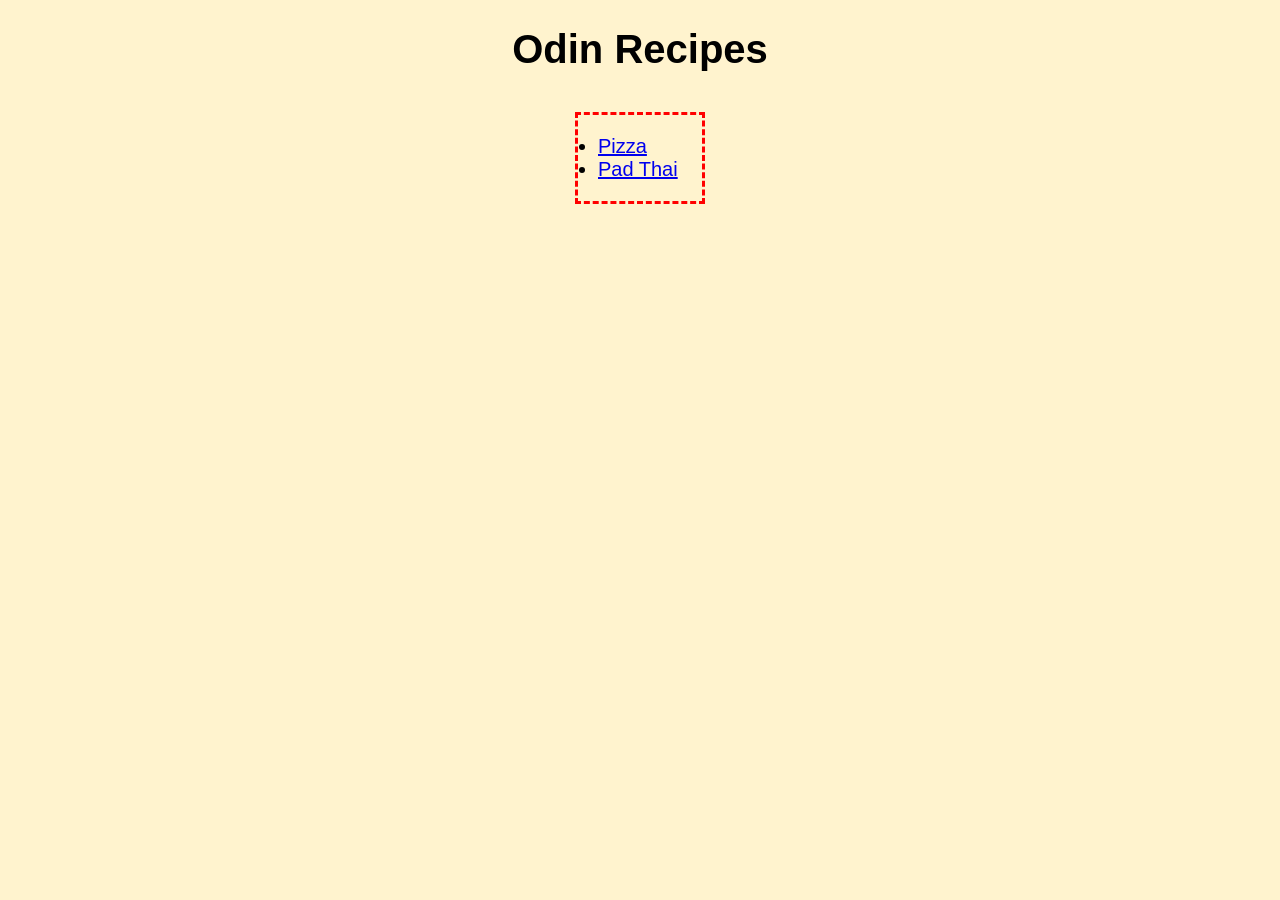
<file: index.html>
<!DOCTYPE html>
<html lang="en">
    <head>
        <meta charset="UTF-8">
        <link rel="stylesheet" href="./style.css">
        <title>Odin Recipes Project</title>
    </head>
    <body>
        <h1>Odin Recipes</h1>
        <ul id="recipes">
            <li><a href="./recipes/pizza.html">Pizza</a></li>
            <li><a href="./recipes/pad-thai.html">Pad Thai</a></li>
        </ul>
    </body>
</html>
</file>
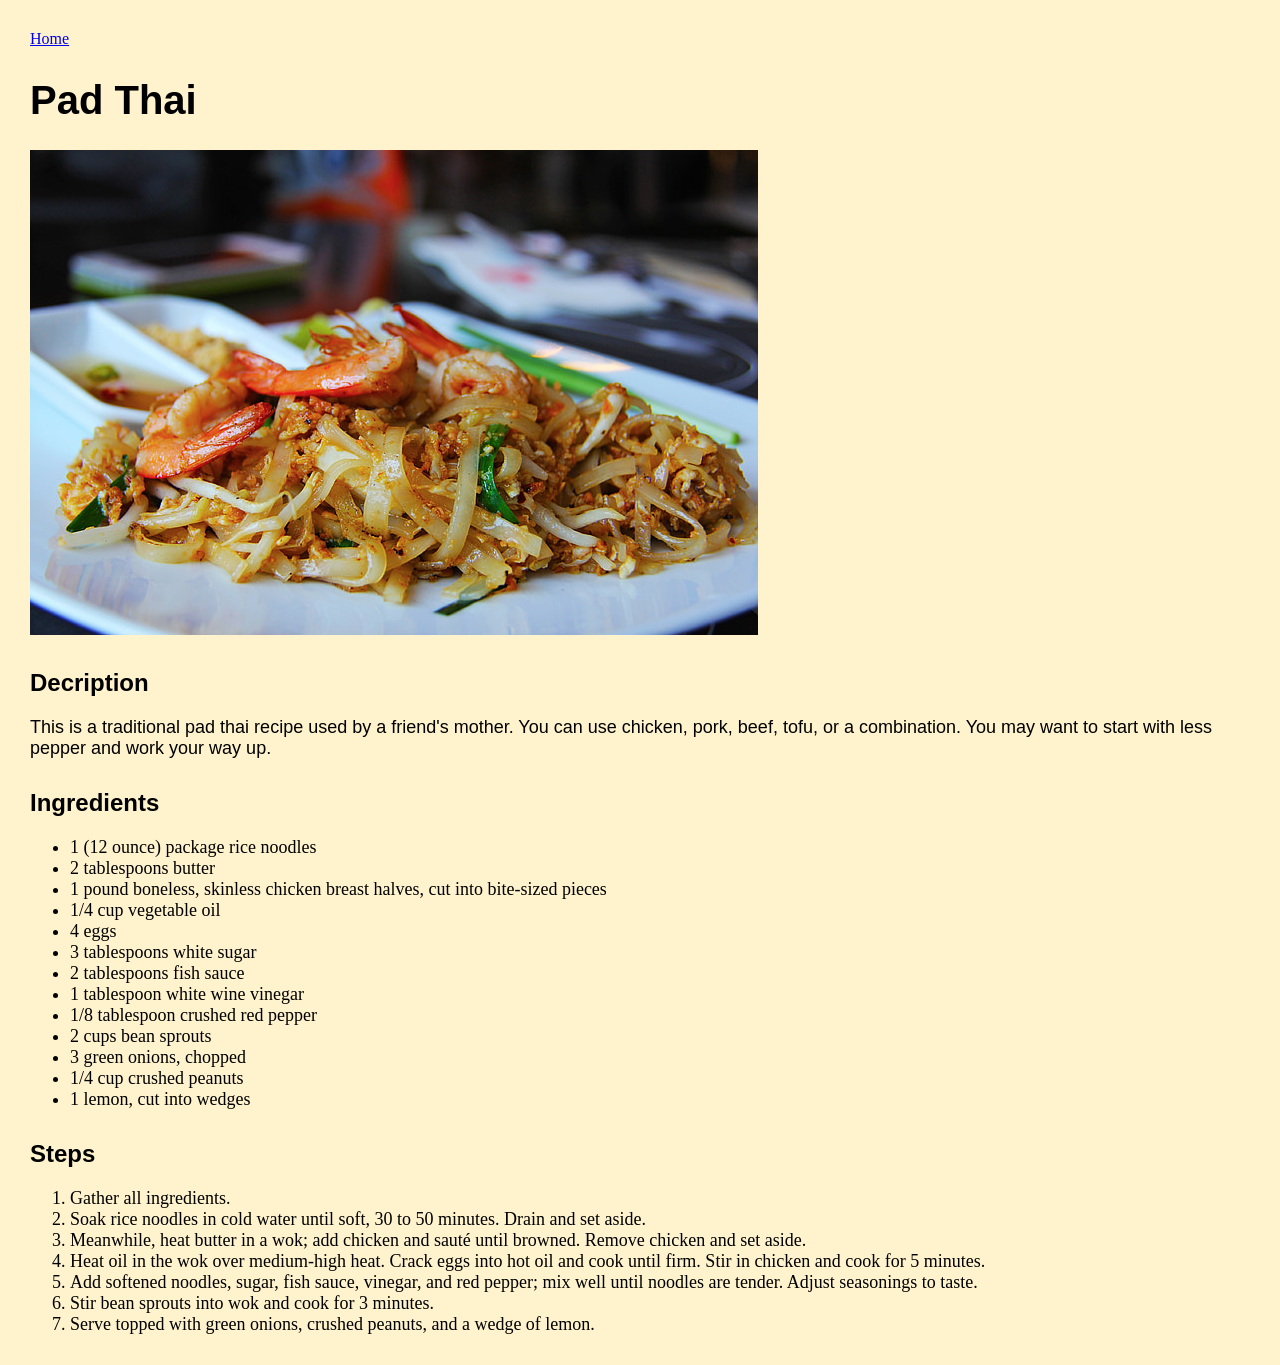
<file: recipes/pad-thai.html>
<!DOCTYPE html>
<html lang="en">
    <head>
        <meta charset="UTF-8">
        <link rel="stylesheet" href="./recipe.css">
        <title>Pad Thai recipe</title>
    </head>
    <body>
        <a href="../index.html">Home</a>
        <h1>Pad Thai</h1>
        <img src="./pad-thai.jpg" alt="pad thai" height="485">
        <h2>Decription</h2>
        <p>This is a traditional pad thai recipe used by a friend's mother. You can use chicken,
             pork, beef, tofu, or a combination. You may want to start with less pepper and
              work your way up.</p>
        <h2>Ingredients</h2>
        <ul>
            <li>1 (12 ounce) package rice noodles</li>
            <li>2 tablespoons butter</li>
            <li>1 pound boneless, skinless chicken breast halves, cut into bite-sized pieces</li>
            <li>1/4 cup vegetable oil</li>
            <li>4 eggs</li>
            <li>3 tablespoons white sugar</li>
            <li>2 tablespoons fish sauce</li>
            <li>1 tablespoon white wine vinegar</li>
            <li>1/8 tablespoon crushed red pepper</li>
            <li>2 cups bean sprouts</li>
            <li>3 green onions, chopped</li>
            <li>1/4 cup crushed peanuts</li>
            <li>1 lemon, cut into wedges</li>
        </ul>
        <h2>Steps</h2>
        <ol>
            <li>Gather all ingredients.</li>
            <li>Soak rice noodles in cold water until soft, 30 to 50 minutes. Drain and set aside.</li>
            <li>Meanwhile, heat butter in a wok; add chicken and sauté until browned. Remove chicken and set aside.</li>
            <li>Heat oil in the wok over medium-high heat. Crack eggs into hot oil and cook until firm. Stir in chicken and cook for 5 minutes.</li>
            <li>Add softened noodles, sugar, fish sauce, vinegar, and red pepper; mix well until noodles are tender. Adjust seasonings to taste.</li>
            <li>Stir bean sprouts into wok and cook for 3 minutes.</li>
            <li>Serve topped with green onions, crushed peanuts, and a wedge of lemon.</li>
        </ol>
    </body>
</html>
</file>
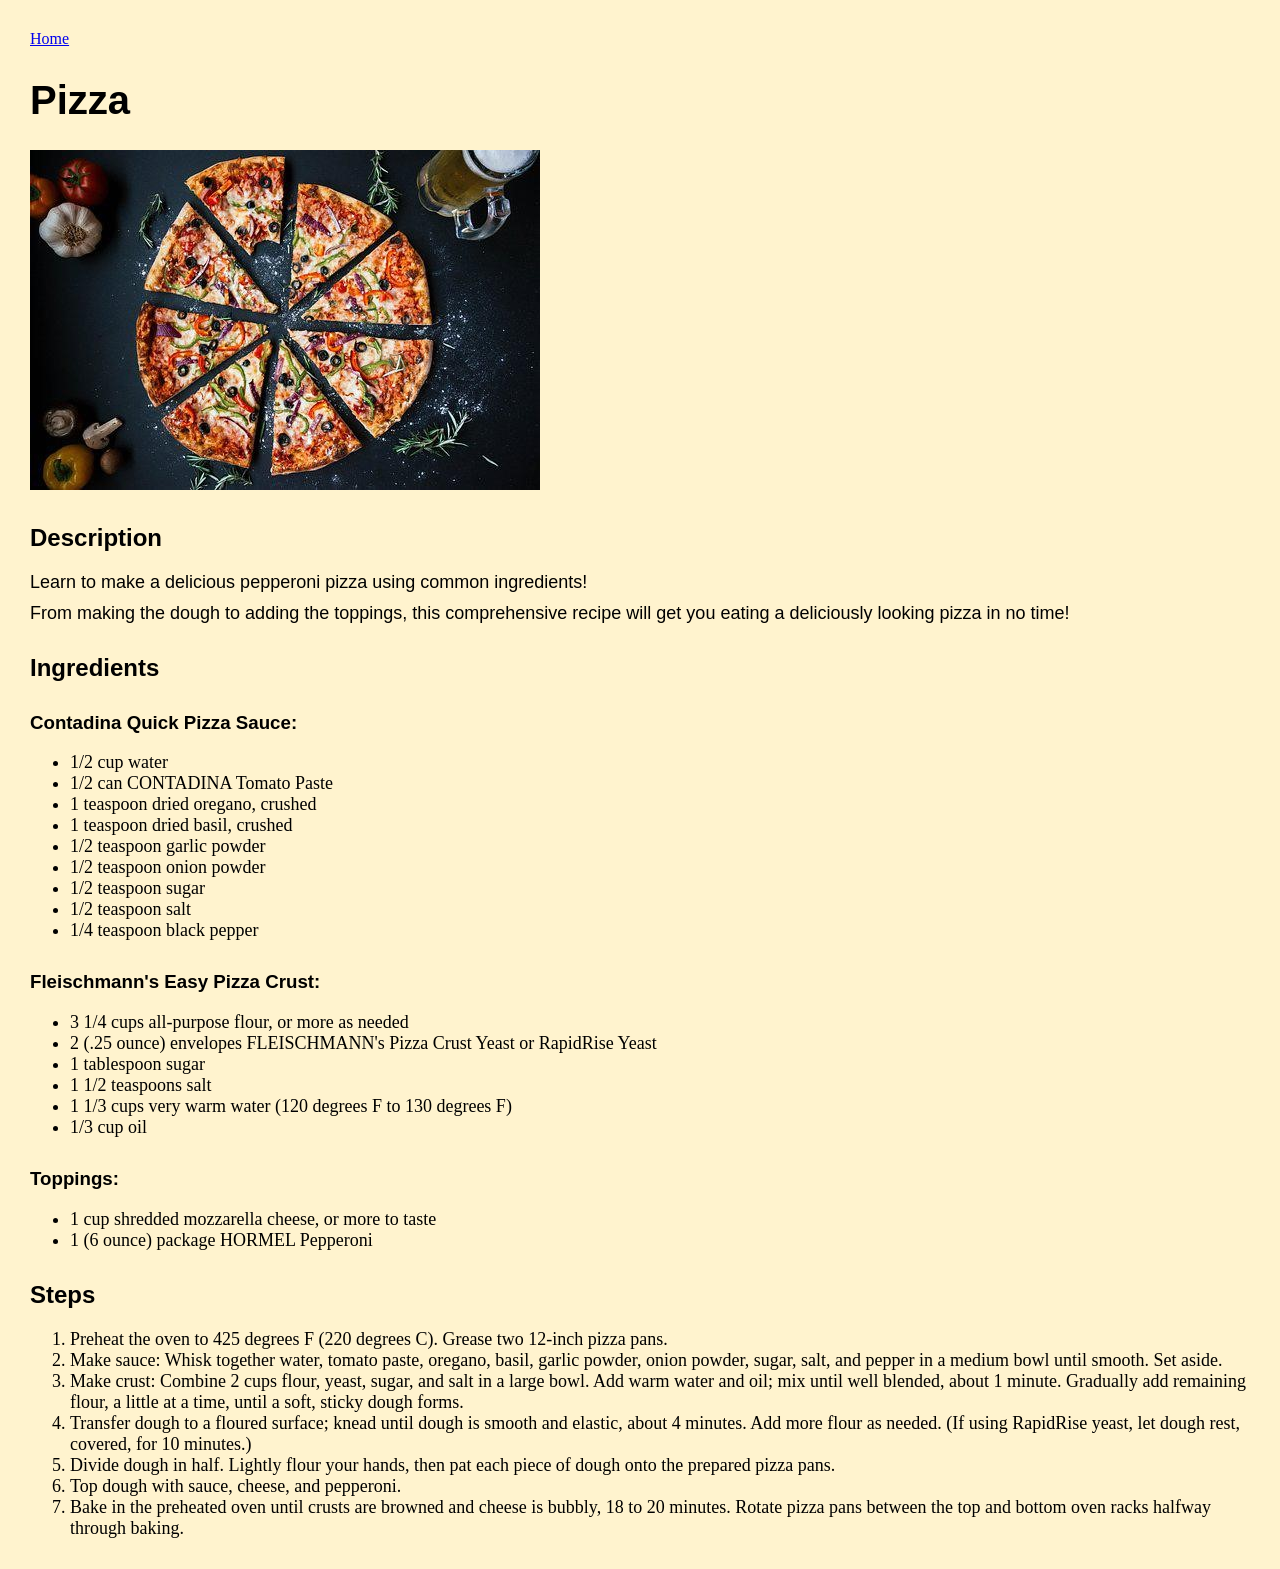
<file: recipes/pizza.html>
<!DOCTYPE html>
<html lang="en">
    <head>
        <meta charset="UTF-8">
        <link rel="stylesheet" href="./recipe.css">
        <title>Pizza recipe</title>
    </head>
    <body>
        <a href="../index.html">Home</a>
        <h1>Pizza</h1>
        <img src="./pizza.jpg">
        <h2>Description</h2>
        <p>Learn to make a delicious pepperoni pizza using common ingredients!</p>
        <p>From making the dough to adding the toppings, this comprehensive recipe will
             get you eating a deliciously looking pizza in no time!</p>
        <h2>Ingredients</h2>
        <h3>Contadina Quick Pizza Sauce:</h3>
        <ul>
            <li>1/2 cup water</li>
            <li>1/2 can CONTADINA Tomato Paste</li>
            <li>1 teaspoon dried oregano, crushed</li>
            <li>1 teaspoon dried basil, crushed</li>
            <li>1/2 teaspoon garlic powder</li>
            <li>1/2 teaspoon onion powder</li>
            <li>1/2 teaspoon sugar</li>
            <li>1/2 teaspoon salt</li>
            <li>1/4 teaspoon black pepper</li>
        </ul>
        <h3>Fleischmann's Easy Pizza Crust:</h3>
        <ul>
            <li>3 1/4 cups all-purpose flour, or more as needed</li>
            <li>2 (.25 ounce) envelopes FLEISCHMANN's Pizza Crust Yeast or RapidRise Yeast</li>
            <li>1 tablespoon sugar</li>
            <li>1 1/2 teaspoons salt</li>
            <li>1 1/3 cups very warm water (120 degrees F to 130 degrees F)</li>
            <li>1/3 cup oil</li>
        </ul>
        <h3>Toppings:</h3>
        <ul>
            <li>1 cup shredded mozzarella cheese, or more to taste</li>
            <li>1 (6 ounce) package HORMEL Pepperoni</li>
        </ul>
        <h2>Steps</h2>
        <ol>
            <li>Preheat the oven to 425 degrees F (220 degrees C). Grease two 12-inch pizza pans.</li>
            <li>Make sauce: Whisk together water, tomato paste, oregano, basil, garlic powder, onion powder,
                 sugar, salt, and pepper in a medium bowl until smooth. Set aside.</li>
            <li>Make crust: Combine 2 cups flour, yeast, sugar, and salt in a large bowl. Add warm water and
                 oil; mix until well blended, about 1 minute. Gradually add remaining flour, a little at a
                  time, until a soft, sticky dough forms.</li>
            <li>Transfer dough to a floured surface; knead until dough is smooth and elastic, about 4 minutes.
                 Add more flour as needed. (If using RapidRise yeast, let dough rest, covered, for 10 minutes.)</li>
            <li>Divide dough in half. Lightly flour your hands, then pat each piece of dough onto the prepared
                 pizza pans.</li>
            <li>Top dough with sauce, cheese, and pepperoni.</li>
            <li>Bake in the preheated oven until crusts are browned and cheese is bubbly, 18 to 20 minutes.
                 Rotate pizza pans between the top and bottom oven racks halfway through baking.</li>
        </ol>
    </body>
</html>
</file>
<file: style.css>
* {
    box-sizing: border-box;
}

body {
    max-width: 600px;
    margin: 0 auto;
    background-color: rgb(255, 243, 206);
}

h1 {
    font-family: Verdana, Arial, sans-serif;
    font-size: 40px;
    text-align: center;
}

#recipes {
    width: 130px;
    margin: 40px auto;
    padding: 20px;
    border: dashed 3px red;
}

#recipes li {
    font-family: Tahoma, Arial, sans-serif;
    font-size: 20px;
}
</file>
<file: recipes/recipe.css>
body {
    margin: 30px;
    background-color: rgb(255, 243, 206);
}

h1, h2, h3, h4 {
    font-family: Verdana, Arial, sans-serif;
    margin-top: 30px;
}

h1 {
    font-size: 40px;
}

p {
    font-family: Arial, sans-serif;
    font-size: 18px;
    margin: 10px 0px;
}

li {
    font-size: 18px;
}
</file>
